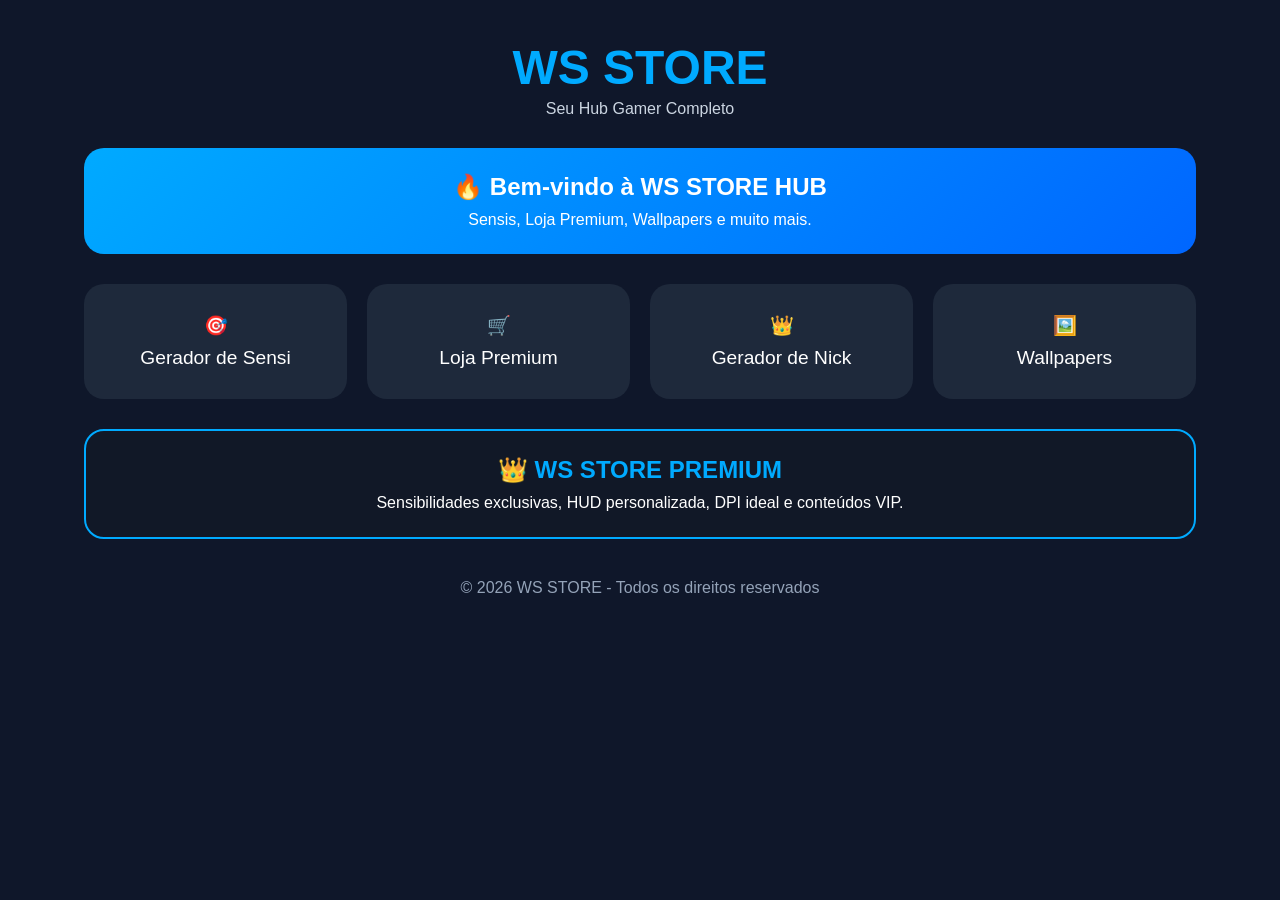
<file: Index.html>
<!DOCTYPE html>
<html lang="pt-BR">
<head>
<meta charset="UTF-8">
<meta name="viewport" content="width=device-width, initial-scale=1.0">

<title>WS STORE HUB</title>

<meta name="theme-color" content="#00aaff">

<link rel="manifest" href="manifest.json">
<link rel="stylesheet" href="style.css">
</head>

<body>

<div class="container">

    <div class="logo">
        <h1>WS STORE</h1>
        <p>Seu Hub Gamer Completo</p>
    </div>

    <div class="banner">
        <h2>🔥 Bem-vindo à WS STORE HUB</h2>
        <p>Sensis, Loja Premium, Wallpapers e muito mais.</p>
    </div>

    <div class="menu">

        <a href="sensi/index.html" class="card">
            🎯
            <span>Gerador de Sensi</span>
        </a>

        <a href="loja/index.html" class="card">
            🛒
            <span>Loja Premium</span>
        </a>

        <a href="nicks/index.html" class="card">
            👑
            <span>Gerador de Nick</span>
        </a>

        <a href="wallpapers/index.html" class="card">
            🖼️
            <span>Wallpapers</span>
        </a>

    </div>

    <div class="premium-card">
        <h2>👑 WS STORE PREMIUM</h2>
        <p>
            Sensibilidades exclusivas, HUD personalizada,
            DPI ideal e conteúdos VIP.
        </p>
    </div>

    <footer>
        © 2026 WS STORE - Todos os direitos reservados
    </footer>

</div>

<script src="script.js"></script>

</body>
</html>
</file>
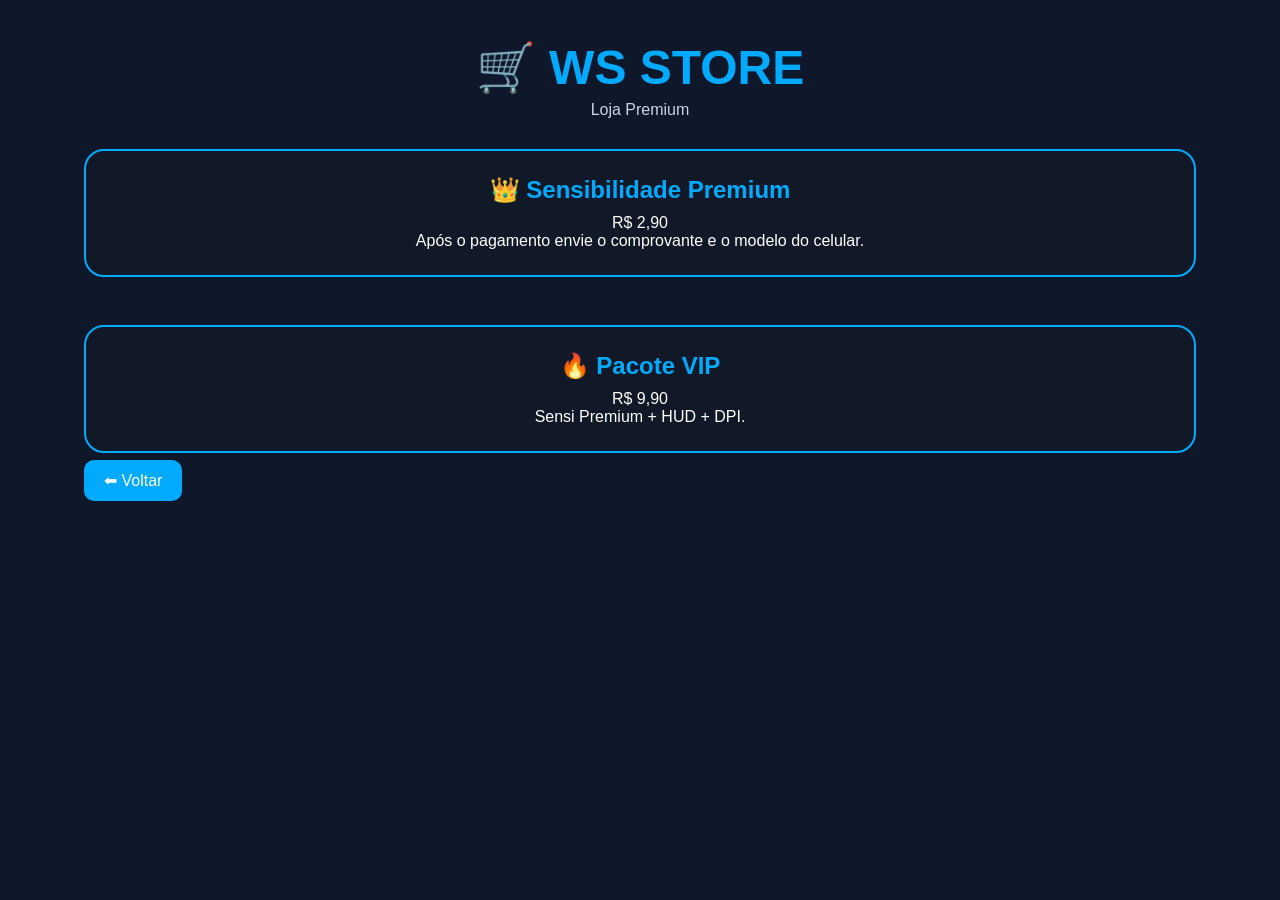
<file: loja/index.html>
<!DOCTYPE html>
<html lang="pt-BR">
<head>
<meta charset="UTF-8">
<meta name="viewport" content="width=device-width, initial-scale=1.0">
<title>Loja Premium - WS STORE</title>

<link rel="stylesheet" href="../style.css">
</head>

<body>

<div class="container">

    <div class="logo">
        <h1>🛒 WS STORE</h1>
        <p>Loja Premium</p>
    </div>

    <div class="premium-card">
        <h2>👑 Sensibilidade Premium</h2>
        <p>R$ 2,90</p>
        <p>Após o pagamento envie o comprovante e o modelo do celular.</p>
    </div>

    <br>

    <div class="premium-card">
        <h2>🔥 Pacote VIP</h2>
        <p>R$ 9,90</p>
        <p>Sensi Premium + HUD + DPI.</p>
    </div>

    <br>

    <a href="../index.html" class="btn" style="text-decoration:none;">
        ⬅ Voltar
    </a>

</div>

</body>
</html>
</file>
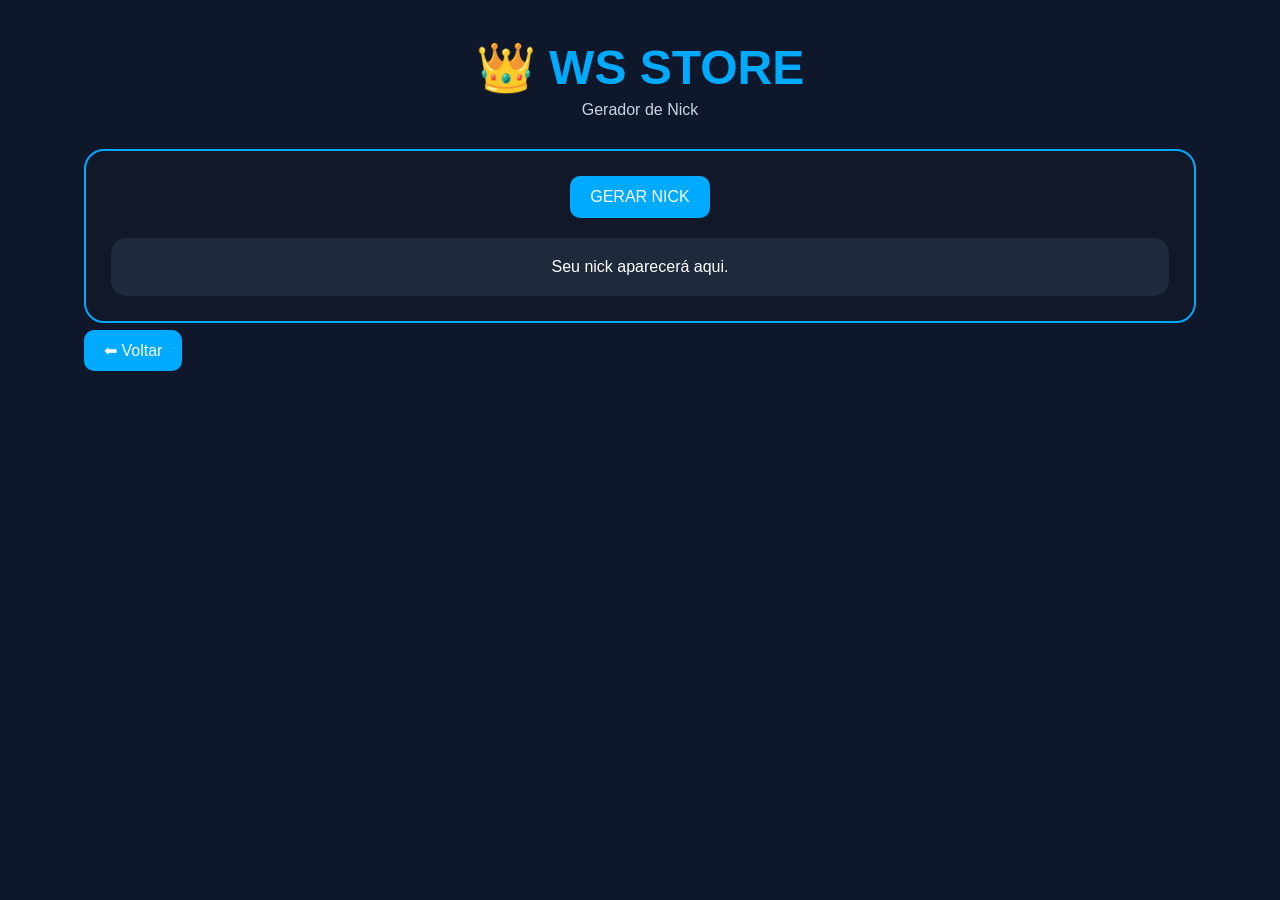
<file: nicks/index.html>
<!DOCTYPE html>
<html lang="pt-BR">
<head>
<meta charset="UTF-8">
<meta name="viewport" content="width=device-width, initial-scale=1.0">
<title>Gerador de Nick - WS STORE</title>

<link rel="stylesheet" href="../style.css">
</head>

<body>

<div class="container">

    <div class="logo">
        <h1>👑 WS STORE</h1>
        <p>Gerador de Nick</p>
    </div>

    <div class="premium-card">

        <button class="btn" onclick="gerarNick()">
            GERAR NICK
        </button>

        <div id="nickResultado" class="resultado">
            Seu nick aparecerá aqui.
        </div>

    </div>

    <br>

    <a href="../index.html" class="btn" style="text-decoration:none;">
        ⬅ Voltar
    </a>

</div>

<script src="../script.js"></script>

</body>
</html>
</file>
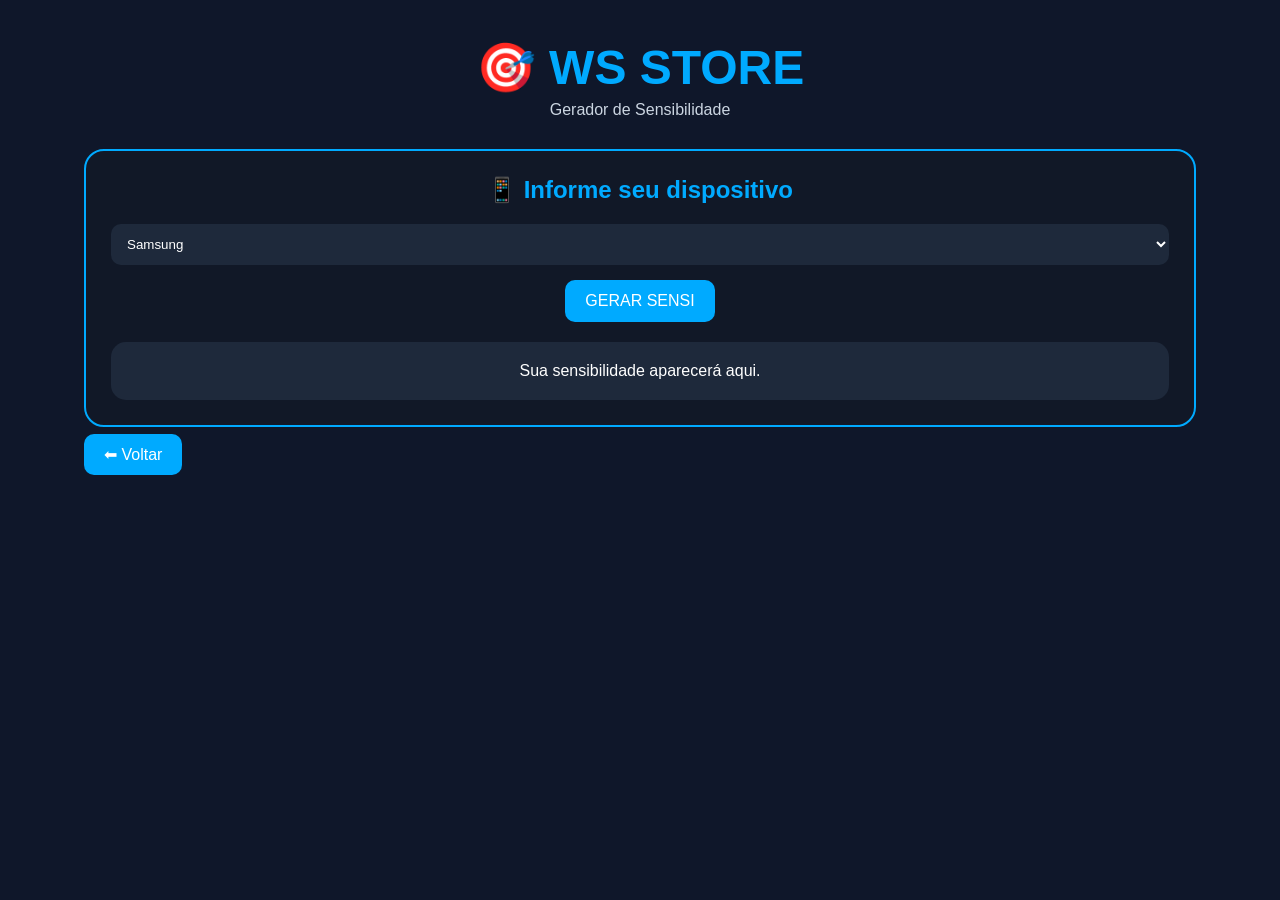
<file: sensi/index.html>
<!DOCTYPE html>
<html lang="pt-BR">
<head>
<meta charset="UTF-8">
<meta name="viewport" content="width=device-width, initial-scale=1.0">

<title>Gerador de Sensi - WS STORE</title>

<link rel="stylesheet" href="../style.css">
</head>

<body>

<div class="container">

    <div class="logo">
        <h1>🎯 WS STORE</h1>
        <p>Gerador de Sensibilidade</p>
    </div>

    <div class="premium-card">

        <h2>📱 Informe seu dispositivo</h2>

        <select id="celular">
            <option>Samsung</option>
            <option>Motorola</option>
            <option>Xiaomi</option>
            <option>iPhone</option>
            <option>Realme</option>
            <option>POCO</option>
        </select>

        <button class="btn" onclick="gerarSensi()">
            GERAR SENSI
        </button>

        <div id="resultado" class="resultado">
            Sua sensibilidade aparecerá aqui.
        </div>

    </div>

    <br>

    <a href="../index.html" class="btn" style="text-decoration:none;">
        ⬅ Voltar
    </a>

</div>

<script src="../script.js"></script>

</body>
</html>
</file>
<file: style.css>
*{
    margin:0;
    padding:0;
    box-sizing:border-box;
    font-family:Arial, sans-serif;
}

body{
    background:#0f172a;
    color:white;
    min-height:100vh;
}

.container{
    width:90%;
    max-width:1200px;
    margin:auto;
    padding:20px;
}

.logo{
    text-align:center;
    margin-top:20px;
}

.logo h1{
    color:#00aaff;
    font-size:3rem;
    margin-bottom:5px;
}

.logo p{
    color:#cbd5e1;
}

.banner{
    margin-top:30px;
    background:linear-gradient(135deg,#00aaff,#0066ff);
    padding:25px;
    border-radius:20px;
    text-align:center;
}

.banner h2{
    margin-bottom:10px;
}

.menu{
    display:grid;
    grid-template-columns:repeat(auto-fit,minmax(180px,1fr));
    gap:20px;
    margin-top:30px;
}

.card{
    background:#1e293b;
    text-decoration:none;
    color:white;
    padding:30px 20px;
    border-radius:20px;
    text-align:center;
    font-size:1.2rem;
    transition:.3s;
    display:flex;
    flex-direction:column;
    gap:10px;
}

.card:hover{
    transform:translateY(-5px);
    background:#334155;
}

.premium-card{
    margin-top:30px;
    background:#111827;
    border:2px solid #00aaff;
    border-radius:20px;
    padding:25px;
    text-align:center;
}

.premium-card h2{
    color:#00aaff;
    margin-bottom:10px;
}

footer{
    text-align:center;
    margin-top:40px;
    color:#94a3b8;
    padding-bottom:20px;
}

.btn{
    background:#00aaff;
    color:white;
    border:none;
    padding:12px 20px;
    border-radius:10px;
    cursor:pointer;
    font-size:1rem;
}

.btn:hover{
    opacity:0.9;
}

input,
select{
    width:100%;
    padding:12px;
    border:none;
    border-radius:10px;
    margin-top:10px;
    margin-bottom:15px;
    background:#1e293b;
    color:white;
}

.resultado{
    margin-top:20px;
    background:#1e293b;
    padding:20px;
    border-radius:15px;
    text-align:center;
}
</file>
